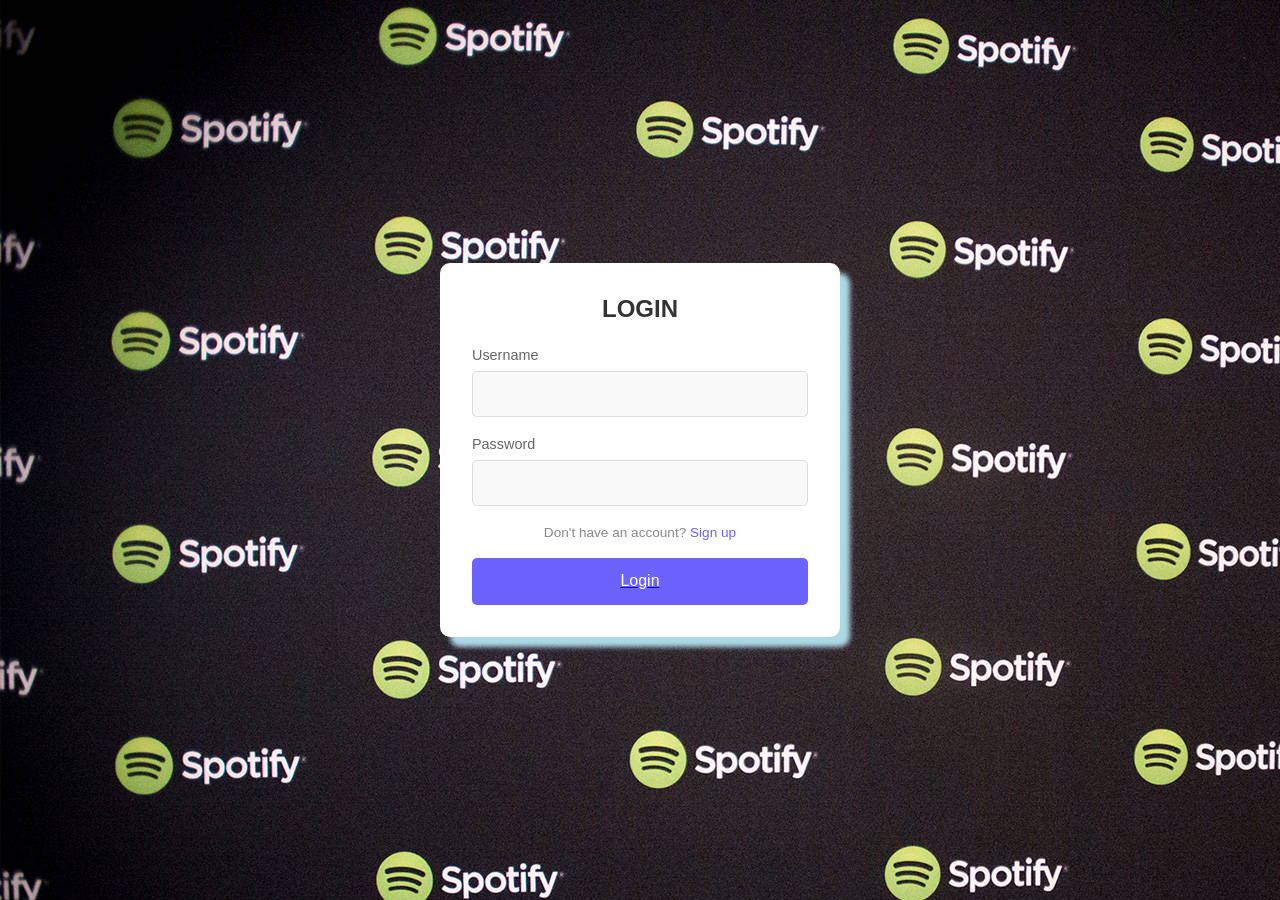
<file: LOG IN/log-in.html>
<!DOCTYPE html>
<html lang="en">
<head>
    <meta charset="UTF-8">
    <meta name="viewport" content="width=device-width, initial-scale=1.0">
    <title>Spotify Login</title>
    <link rel="stylesheet" href="styles.css">
</head>
<body style="background-image: url('log-in image.jpg');">
    <div class="form-container">

        <!-- Login Form -->
        <form class="login-form active" id="login-form">
            <h2>LOGIN</h2>
            <div class="input-group">
                <label for="username">Username</label>
                <input type="text" id="username" name="username" required>
            </div>
            <div class="input-group">
                <label for="password">Password</label>
                <input type="password" id="password" name="password" required>
            </div>
            <p class="message">Don't have an account? <a href="#" onclick="toggleForms()">Sign up</a></p><br>
        </form>
        <a href="./mp3/index.html"> <button type="submit" class="btn" id="login-btn">Login</button></a>
        
        <!-- Signup Form -->
        <form class="signup-form" id="signup-form">
            <h2>Sign Up</h2>
            <div class="input-group">
                <label for="new-username">Username</label>
                <input type="text" id="new-username" name="new-username" required>
            </div>
            <div class="input-group">
                <label for="new-email">Email</label>
                <input type="email" id="new-email" name="new-email" required>
            </div>
            <div class="input-group">
                <label for="new-password">Password</label>
                <input type="password" id="new-password" name="new-password" required>
            </div>
            <button type="submit" class="btn">Sign Up</button>
            <p class="message">Already have an account? <a href="#" onclick="toggleForms()">Login</a></p>
        </form>
    </div>

    <script src="script.js"></script>
</body>
</html>
</file>
<file: LOG IN/styles.css>
* {
    margin: 0;
    padding: 0;
    box-sizing: border-box;
    font-family: 'Arial', sans-serif;
}

body {
    height: 100vh;
    display: flex;
    justify-content: center;
    align-items: center;
}

.form-container {
    background-color: #fff;
    padding: 2rem;
    width: 100%;
    max-width: 400px;
    border-radius: 10px;
    box-shadow: 0 8px 20px rgba(0, 0, 0, 0.1);
    text-align: center;
    position: relative;
    box-shadow: 10px 10px 5px lightblue;
}

form {
    display: none;
}

form.active {
    display: block;
}

form h2 {
    margin-bottom: 1.5rem;
    color: #333;
}

.input-group {
    margin-bottom: 1.2rem;
    text-align: left;
}

.input-group label {
    display: block;
    margin-bottom: 0.5rem;
    font-size: 0.9rem;
    color: #666;
}

.input-group input {
    width: 100%;
    padding: 0.8rem;
    border-radius: 5px;
    border: 1px solid #ddd;
    background-color: #f9f9f9;
    font-size: 1rem;
    transition: border-color 0.3s ease;
}

.input-group input:focus {
    border-color: #6c63ff;
    outline: none;
}

.btn {
    width: 100%;
    padding: 0.9rem;
    background-color: #6c63ff;
    border: none;
    border-radius: 5px;
    color: white;
    font-size: 1rem;
    cursor: pointer;
    transition: background-color 0.3s ease;
}

.btn:hover {
    background-color: #5847ff;
}

.message {
    margin-top: 1rem;
    font-size: 0.85rem;
    color: #888;
}

.message a {
    color: #6c63ff;
    text-decoration: none;
}

.message a:hover {
    text-decoration: underline;
}
</file>
